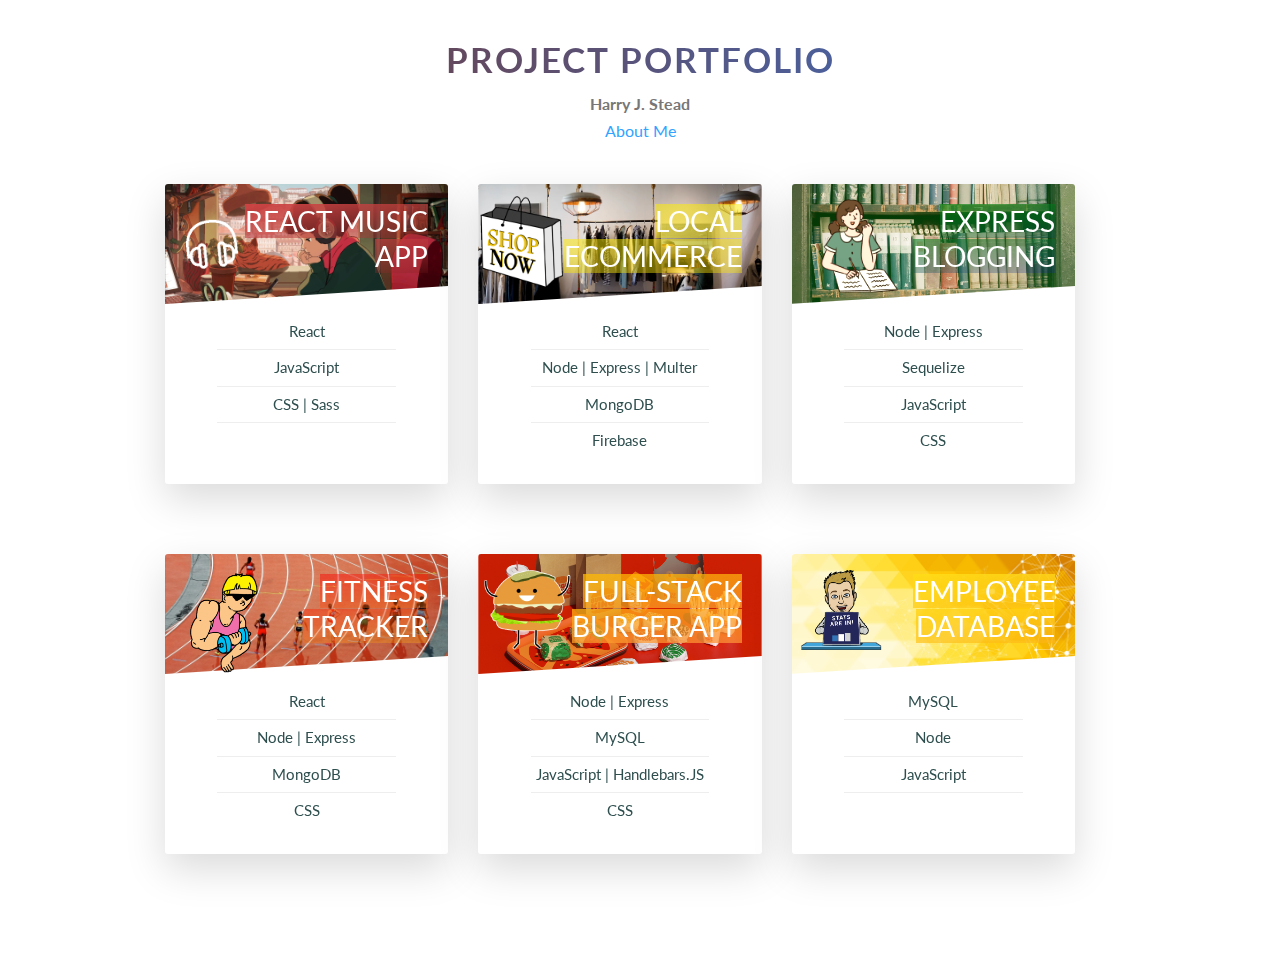
<file: index.html>
<!DOCTYPE html>
<html lang="en">

<head>
    <meta charset="UTF-8">
    <meta name="viewport" content="width=device-width, initial-scale=1.0">
    <meta property="og:image" content="img/gearbox-static.png" />
    <link href="https://fonts.googleapis.com/css?family=Lato:100,300,400,700,900" rel="stylesheet">
    <link rel="stylesheet" href="Assets/style.css">
    <link rel="stylesheet" href="Assets/icon-font.css">
    <link rel="shortcut icon" type="image/x-icon" href="img/favicon.ico">
    <title>Harry J. Stead | Full-Stack Developer</title>
</head>

<body>
        <section class="section-tours" id="projects">
            <div class="u-center-text u-margin-bottom-big">
                <h2 class="heading-secondary">
                    Project Portfolio
                </h2>
                <h4>Harry J. Stead</h4>
                <a class="a-tag" href="about.html">About Me</a>
            </div>
            <div class="row">
                <div class="col-1-of-3">
                    <div class="card">
                        <div class="card__side card__side--front card__side--front-1">
                            <div class="card__picture card__picture--1">
                                &nbsp;
                            </div>
                            <img src="Assets\giphy (2).gif" class="card__svg-icon" alt="">
                            <h4 class="card__heading">

                                <span class="card__heading-span--1">
                                    React Music App
                                </span>
                            </h4>
                            <div class="card__details">
                                <ul>
                                    <li>React</li>
                                    <li>JavaScript</li>
                                    <li>CSS | Sass</li>
                                    <li></li>
                                </ul>
                            </div>
                        </div>
                        <div class="card__side card__side--back card__side--back-1">

                            <div class="card__cta">

                                <div class="card__box">
                                    <div class="card__description">
                                        <p>
                                        A React music service that allows you to listen to a library of selected songs, mostly copy-right free lo-fi beats.
                                        </p>
                                    </div>
                                </div>
                                <div class="first-link">
                                    <a href="https://github.com/harrystead/React-Music-App" class="btn btn--white btn--github">github</a>
                                </div>
                                <div class="second-link">
                                    <a href="https://damp-shore-35305.herokuapp.com/" class="btn btn--white btn--github">live site</a>
                                </div>
                            </div>
                        </div>
                    </div>
                </div>
                <div class="col-1-of-3">
                    <div class="card">
                        <div class="card__side card__side--front card__side--front-2">
                            <div class="card__picture card__picture--6">
                                &nbsp;
                            </div>
                            <img src="Assets\giphy (11).gif" class="card__svg-icon card__svg-icon-6" alt="">
                            <div class="card__heading">
                                <span class="card__heading-span--6">
                                    Local Ecommerce
                                </span>
                            </div>
                            <div class="card__details">
                                <ul>
                                    <li>React</li>
                                    <li>Node | Express | Multer</li>
                                    <li>MongoDB</li>
                                    <li>Firebase</li>
                                </ul>
                            </div>
                        </div>
                        <div class="card__side card__side--back card__side--back-6">
                            <div class="card__cta">
                                <div class="card__box">
                                    <div class="card__description">
                                        <p>
                                            A full-stack MERN application (MongoDB, Express, React, Node) which allows users  to login, create a profile, post items for sale and browse other user’s items. 
                                        </p>
                                    </div>
                                </div>
                                <div class="first-link">
                                    <a href="https://github.com/harrystead/Full-Stack-Local-Shop" class="btn btn--white btn--github">github</a>
                                </div>
                                <div class="second-link">
                                    <a href="https://safe-harbor-69169.herokuapp.com/" class="btn btn--white btn--github">live site</a>
                                </div>
                            </div>
                        </div>
                    </div>
                </div>
                <div class="col-1-of-3">
                    <div class="card">
                        <div class="card__side card__side--front card__side--front-3">
                            <div class="card__picture card__picture--3">
                                &nbsp;
                            </div>
                            <img src="Assets\giphy (6).gif" class="card__svg-icon card__svg-icon-3" alt="">
                            <div class="card__heading">
                                <span class="card__heading-span--3">Express Blogging 
                                </span>
                            </div>
                            <div class="card__details">
                                <ul>
                                    <li>Node | Express</li>
                                    <li>Sequelize</li>
                                    <li>JavaScript</li>
                                    <li>CSS</li>
                                </ul>
                            </div>
                        </div>
                        <div class="card__side card__side--back card__side--back-3">
                            <div class="card__cta">
                                <div class="card__box">
                                    <div class="card__description">
                                        <p>
                                            This project utilises express servers and Sequelize database to create a web app that allows users to create blog posts under their name and save them for future reading.
                                        </p>
                                    </div>
                                </div>
                                <div class="first-link">
                                    <a href="https://github.com/harrystead/Express-Blog" class="btn btn--white btn--github">github</a>
                                </div>
                                <div class="second-link">
                                    <a href="https://nodeexpresscms.herokuapp.com/" class="btn btn--white btn--github">live site</a>
                                </div>
                            </div>
                        </div>
                    </div>

                </div>

                <!--second row-->
                <div class="row">
                    <div class="col-1-of-3 single-col">
                        <div class="card">
                            <div class="card__side card__side--front card__side--front-4">
                                <div class="card__picture card__picture--4">
                                    &nbsp;
                                </div>
                                <img src="Assets\giphy (12).gif" class="card__svg-icon card__svg-icon-4 floating" alt="">
                                <h4 class="card__heading">
                                    <span class="card__heading-span--4">
                                        Fitness Tracker
                                    </span>
                                </h4>
                                <div class="card__details">
                                    <ul>
                                        <li>React</li>
                                        <li>Node | Express</li>
                                        <li>MongoDB</li>
                                        <li>CSS</li>
                                    </ul>
                                </div>
                            </div>
                            <div class="card__side card__side--back card__side--back-4">
                                <div class="card__cta">
                                    <div class="card__box">
                                        <div class="card__description">
                                            <p>
                                                A full-stack fitness log that allows users to record and update their workouts.
                                               
                                            </p>
                                        </div>
                                    </div>
                                    <div class="first-link">
                                        <a href="https://github.com/harrystead/Full-Stack-Fitness-Tracker" class="btn btn--white btn--github">github</a>
                                    </div>
                                    <div class="second-link">
                                        <a href="https://sheltered-shore-48118.herokuapp.com/" class="btn btn--white btn--github">live site</a>
                                    </div>
                                </div>
                                
                            </div>
                        </div>  
                    </div>

                <div class="col-1-of-3">
                    <div class="card">
                        <div class="card__side card__side--front card__side--front-2">
                            <div class="card__picture card__picture--2">
                                &nbsp;
                            </div>
                            <img src="Assets\giphy (7).gif" class="card__svg-icon card__svg-icon-2" alt="">
                            <div class="card__heading">
                                <span class="card__heading-span--2">Full-Stack Burger App
              
                                </span>
                            </div>
                            <div class="card__details">
                                <ul>
                                    <li>Node | Express</li>
                                    <li>MySQL</li>
                                    <li>JavaScript | Handlebars.JS</li>
                                    <li>CSS</li>
                                </ul>
                            </div>
                        </div>
                        <div class="card__side card__side--back card__side--back-2">
                            <div class="card__cta">
                                <div class="card__box">
                                    <div class="card__description">
                                        <p>
                                            A burger logger made with with MySQL, Node, Express, Handlebars and a homemade ORM that tracks the burgers you've eaten.
                                        </p>
                                    </div>
                                </div>
                                <div class="first-link">
                                    <a href="https://github.com/harrystead/Node-Express-Handlebars" class="btn btn--white btn--github">github</a>
                                </div>
                                <div class="second-link">
                                    <a href="https://burgernodeexpress.herokuapp.com/" class="btn btn--white btn--github">live site</a>
                                </div>
                            </div>
                        </div>
                    </div>
                </div>

                    <div class="col-1-of-3 single-col">
                        <div class="card">
                            <div class="card__side card__side--front card__side--front-5">
                                <div class="card__picture card__picture--5">
                                    &nbsp;
                                </div>
                                <img src="Assets/giphy (10).gif" class="card__svg-icon card__svg-icon-5 floating" alt="">
                                <h5 class="card__heading">
                                    <span class="card__heading-span--5">
                                        Employee Database
                                      
                                    </span>
                                </h4>
                                <div class="card__details">
                                    <ul>
                                        <li>MySQL</li>
                                        <li>Node</li>
                                        <li>JavaScript</li>
                                        <li></li>
                                    </ul>
                                </div>
                            </div>
                            <div class="card__side card__side--back card__side--back-5">
                                <div class="card__cta">
                                    <div class="card__box">
                                        <div class="card__description">
                                            <p>
                                                A solution for managing a company's employees using node, inquirer, and MySQL.
                                            </p>
                                        </div>
                                    </div>
                                    <div class="first-link">
                                        <a href="https://github.com/harrystead/SQL-Employee-Management-Database" class="btn btn--white btn--github">github</a>
                                    </div>
                                    <div class="second-link">
                                        <a href="https://www.youtube.com/watch?v=nvNZPdV5Ik0" class="btn btn--white btn--github">demo</a>
                                    </div>
                                </div>
                            </div>
                        </div>
                    </div>
        </section>
</body>

<script src="https://ajax.googleapis.com/ajax/libs/jquery/3.3.1/jquery.min.js"></script>

<script>
    $('.smooth-goto').on('click', function () {
            $('html, body').animate({
                scrollTop: $(this.hash).offset().top + 50
            }, 1000);
        });

    $(document).ready(function(){
        $('.popup__img').css('visibility', 'visible');        
    })
</script>

</html>
</file>
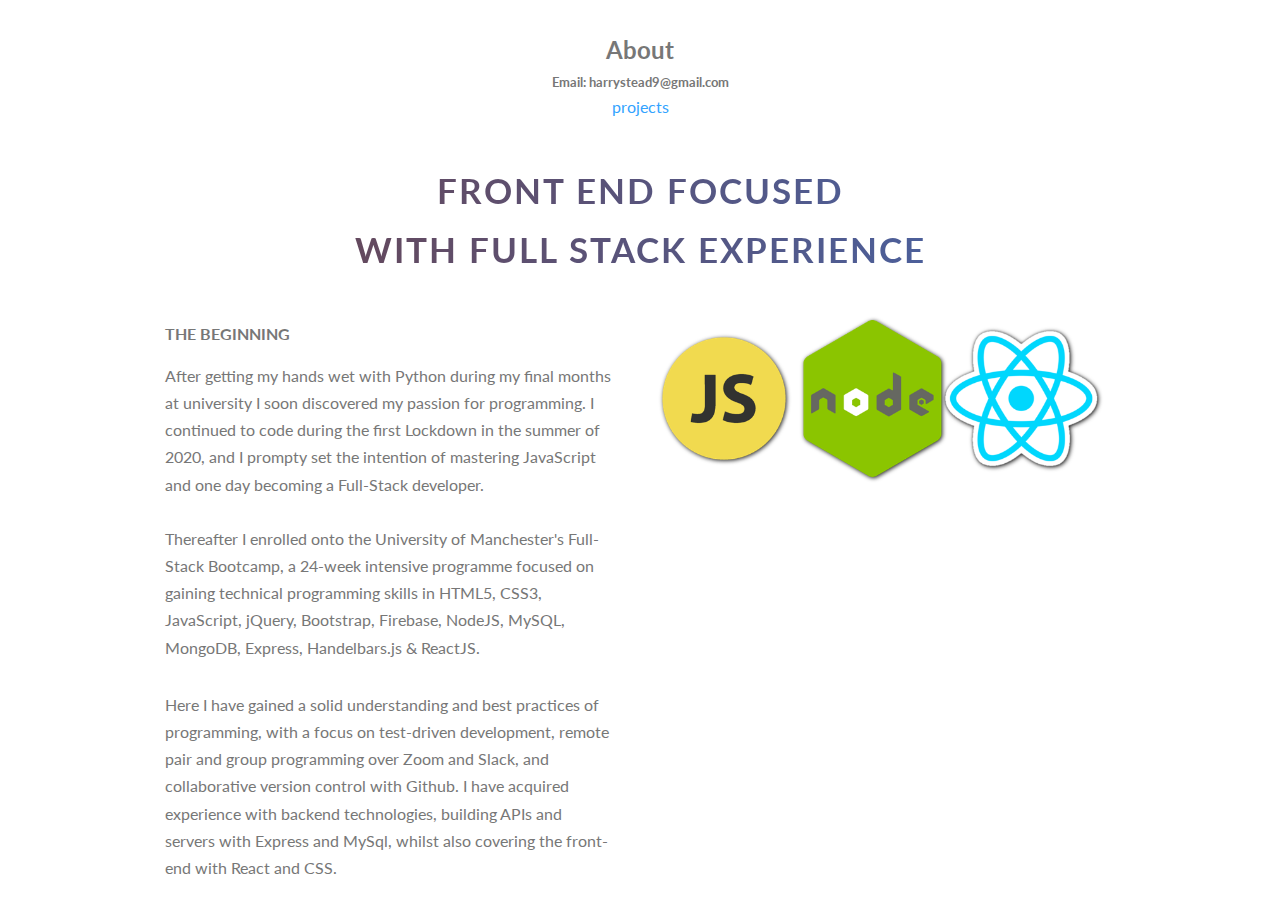
<file: about.html>
<!DOCTYPE html>
<html lang="en">
  <head>
    <meta charset="UTF-8" />
    <meta http-equiv="X-UA-Compatible" content="IE=edge" />
    <meta name="viewport" content="width=device-width, initial-scale=1.0" />
    <link
      href="https://fonts.googleapis.com/css?family=Lato:100,300,400,700,900"
      rel="stylesheet"
    />
    <link rel="stylesheet" href="Assets/style.css" />
    <link rel="stylesheet" href="Assets/icon-font.css" />
    <link rel="shortcut icon" type="image/x-icon" href="img/favicon.ico" />
    <title>About | Harry J. Stead | Full-Stack Developer</title>
  </head>
  <body>
    <section class="section-tours" id="projects">
      <div class="u-center-text u-margin-bottom-big">
        <h2>About</h2>
        <h5>Email: harrystead9@gmail.com</h5>
        <a class="a-tag" href="index.html">projects</a>
      </div>
      <section class="section-about">
        <div class="u-center-text u-margin-bottom-big">
          <h2 class="heading-secondary">
            Front End Focused
            <br />With Full Stack Experience
          </h2>
        </div>

        <div class="row">
          <div class="col-1-of-2">
            <h3 class="heading-tertiary u-margin-bottom-small">
              The Beginning
            </h3>
            <p>
              After getting my hands wet with Python during my final months at
              university I soon discovered my passion for programming. I
              continued to code during the first Lockdown in the summer of 2020,
              and I prompty set the intention of mastering JavaScript and one
              day becoming a Full-Stack developer.
            </p>
            <br />
            <p class="paragraph">
              Thereafter I enrolled onto the University of Manchester's
              Full-Stack Bootcamp, a 24-week intensive programme focused on
              gaining technical programming skills in HTML5, CSS3, JavaScript,
              jQuery, Bootstrap, Firebase, NodeJS, MySQL, MongoDB, Express,
              Handelbars.js & ReactJS.
            </p>
            <p>
              Here I have gained a solid understanding and best practices of
              programming, with a focus on test-driven development, remote pair
              and group programming over Zoom and Slack, and collaborative
              version control with Github. I have acquired experience with
              backend technologies, building APIs and servers with Express and
              MySql, whilst also covering the front-end with React and CSS.
            </p>
          </div>
          <div class="col-1-of-2">
            <div class="composition">
              <img
                src="javascript.png"
                alt="JS"
                class="composition__photo composition__photo--p1"
              />
              <img
                src="nodejs.png"
                alt="Node"
                class="composition__photo composition__photo--p3"
              />
              <img
                src="react.png"
                alt="React"
                class="composition__photo composition__photo--p2"
              />
            </div>
          </div>
        </div>
      </section>
    </section>
  </body>
</html>
</file>
<file: Assets/style.css>
/*
breakpoint choices
phone
tab-port
tab-land
big-dt
*/
*,
*::after,
*::before {
  margin: 0;
  padding: 0;
  box-sizing: inherit;
}

html {
  font-size: 62.5%;
}
@media (max-width: 75em) {
  html {
    font-size: 56.25%;
  }
}
@media (max-width: 56.25em) {
  html {
    font-size: 50%;
  }
}
@media (min-width: 112.5em) {
  html {
    font-size: 75%;
  }
}

body {
  box-sizing: border-box;
  padding: 3rem;
  background-color: rgb(255, 255, 255);
}
@media (max-width: 56.25em) {
  body {
    padding: 0;
  }
}

@keyframes leftIn {
  0% {
    opacity: 0;
    transform: translateX(-5rem);
  }
  80% {
    transform: translateX(0.5rem);
  }
  100% {
    opacity: 1;
    transform: translate(0);
  }
}

@keyframes rightIn {
  0% {
    opacity: 0;
    transform: translateX(5rem);
  }
  80% {
    transform: translateX(-0.5rem);
  }
  100% {
    opacity: 1;
    transform: translate(0);
  }
}

@keyframes bottomIn {
  0% {
    opacity: 0;
    transform: translateY(-5rem);
  }
  80% {
    transform: translateY(0.5rem);
  }
  100% {
    opacity: 1;
    transform: translate(0);
  }
}

.floating {
  -webkit-animation-name: Floatingx;
  -webkit-animation-duration: 2.5s;
  -webkit-animation-iteration-count: infinite;
  -webkit-animation-timing-function: ease-in-out;
  -moz-animation-name: Floating;
  -moz-animation-duration: 2.5s;
  -moz-animation-iteration-count: infinite;
  -moz-animation-timing-function: ease-in-out;
  margin-left: 30px;
  margin-top: 5px;
}

@-webkit-keyframes Floatingx {
  from {
    -webkit-transform: translate(0, 0px);
  }
  65% {
    -webkit-transform: translate(0, 5px);
  }
  to {
    -webkit-transform: translate(0, 0px);
  }
}

@-moz-keyframes Floating {
  from {
    -moz-transform: translate(0, 0px);
  }
  65% {
    -moz-transform: translate(0, 5px);
  }
  to {
    -moz-transform: translate(0, 0px);
  }
}


@keyframes App-logo-spin {
  from {
    transform: rotate(0deg);
  }
  to {
    transform: rotate(360deg);
  }
}

body {
  font-family: "Lato", sans-serif;
  font-weight: 400;
  font-size: 1.6rem;
  line-height: 1.7;
  color: #777;
}

.heading-secondary {
  font-size: 3.5rem;
  text-transform: uppercase;
  font-weight: 700;
  display: inline-block;
  background-image: linear-gradient(to right, #64495e, #4c5f9a);
  background-clip: text;
  -webkit-background-clip: text;
  color: transparent;
  letter-spacing: 2px;
  transition: all 0.2s;
}
@media (max-width: 56.25em) {
  .heading-secondary {
    font-size: 3rem;
  }
}
@media (max-width: 37.5em) {
  .heading-secondary {
    font-size: 2.5rem;
  }
}
.heading-secondary:hover {
  transform: skewX(2deg) skewY(1deg);
  text-shadow: 1rem 1rem 2rem rgba(0, 0, 0, 0.2);
}

.heading-secondary-sm {
  font-size: 2.5rem;
  text-transform: uppercase;
  font-weight: 700;
  display: inline-block;
  background-image: linear-gradient(to right, #64495e, #4c5f9a);
  background-clip: text;
  -webkit-background-clip: text;
  color: transparent;
  letter-spacing: 2px;
  transition: all 0.2s;
}
.heading-secondary-sm:hover {
  transform: skewX(2deg) skewY(1deg);
  text-shadow: 1rem 1rem 2rem rgba(0, 0, 0, 0.2);
}

.heading-tertiary {
  font-size: 1.6rem;
  font-weight: 700;
  text-transform: uppercase;
}

.paragraph {
  font-size: 1.6rem;
}
.paragraph:not(:last-child) {
  margin-bottom: 30px;
}

.u-center-text {
  text-align: center;
}

.u-margin-bottom-big {
  margin-bottom: 4rem;
}

.u-margin-bottom-medium {
  margin-bottom: 4rem;
}

.u-margin-bottom-small {
  margin-bottom: 1.5rem;
}

.composition {
  position: relative;
}
.composition__photo {
  width: 50%;
  -webkit-filter: drop-shadow(1px 1px 2px #222);
  filter: drop-shadow(1px 1px 2px #222);
  border-radius: 2px;
  z-index: 10;
  transition: all 0.2s;
  position: absolute;
}
@media (max-width: 56.25em) {
  .composition__photo {
    float: left;
    position: relative;
    width: 28.333333%;
  }
}
.composition__photo--p1 {
  left: 0;
  top: 0;
  width: 35%;
}
@media (max-width: 56.25em) {
  .composition__photo--p1 {
    top: 0;
    left: 0;
    width: 33%;
  }
}
.composition__photo--p2 {
  left: 66%;
  top: 0;
  width: 35%;
}
@media (max-width: 56.25em) {
  .composition__photo--p2 {
    top: 0;
    left: 0;
    width: 33%;
    z-index: 100;
  }
}
.composition__photo--p3 {
  left: 33%;
  top: 50%;
  width: 35%;
}
@media (max-width: 56.25em) {
  .composition__photo--p3 {
    top: 0;
    left: 0;
    width: 33%;
  }
}
.composition__photo:hover {
  transform: scale(1.1) translateY(0.2rem);
  -webkit-filter: drop-shadow(1.5px 1.5px 4px #222);
  filter: drop-shadow(1.5px 1.5px 4px #222);
  z-index: 20;
}

.card {
  perspective: 150rem;
  -moz-perspective: 150rem;
  position: relative;
  height: 40rem;
  margin-bottom: -30px;
}
.card__side {
  color: #fff;
  font-size: 2rem;
  height: 30rem;
  transition: all 0.8s ease;
  position: absolute;
  top: 0;
  left: 0;
  width: 100%;
  backface-visibility: hidden;
  border-radius: 3px;
  overflow: hidden;
  box-shadow: 0 1.5rem 4rem rgba(0, 0, 0, 0.15);
}
.card__side--front {
  background-color: #fff;
}
.card__side--back {
  transform: rotateY(180deg);
}
.card__side--back-1 {
  background-image: linear-gradient(
    to right bottom,
    #7c0e0e,
    rgba(155, 76, 76, 0.897)
  );
}
.card__side--back-2 {
  background-image: linear-gradient(to right bottom, #cf0000, #ff6f6f);
}
.card__side--back-3 {
  background-image: linear-gradient(to right bottom, #056b01, #81ff7d);
}
.card__side--back-4 {
  background-image: linear-gradient(to right bottom, #00027ecb, #68b9fce0);
}
.card__side--back-5 {
  background-image: linear-gradient(to right bottom, #ffc404, #f8e472cc);
}
.card__side--back-6 {
  background-image: linear-gradient(to right bottom, #04068bcc, #04b9b9b7);
}
.card:hover .card__side--front {
  transform: rotateY(-180deg);
  cursor: pointer;
}
.card:hover .card__side--back {
  transform: rotateY(0deg);
  cursor: pointer;
}
.card__picture {
  background-size: cover;
  background-position: center center;
  height: 12rem;
  background-blend-mode: screen;
  -webkit-clip-path: polygon(0 0, 100% 0, 100% 85%, 0 100%);
  clip-path: polygon(0 0, 100% 0, 100% 85%, 0 100%);
}
.card__picture--1 {
  background-image: linear-gradient(
      to right bottom,
      #0ea13f00,
      rgba(66, 185, 19, 0)
    ),
    url(maxresdefault.jpg);
}
.card__picture--2 {
  background-image: linear-gradient(to right bottom, #fc01b100, #4b0d0200),
    url(210106173237-burger-king-rebranding-video-slug.jpg);
}
.card__picture--3 {
  background-image: linear-gradient(to right bottom, #09580291, #044d10),
    url(photo-1512847930783-39fdc971594b.jpg);
}
.card__picture--4 {
  background-image: linear-gradient(to right bottom, #ffffff00, #978f1c00),
    url(race-801940_1280.webp);
}
.card__picture--5 {
  background-image: linear-gradient(to right bottom, #ff8b0600, #83600100),
    url(original.jpg);
}
.card__picture--6 {
  background-image: linear-gradient(to right bottom, #07070709, #ee2bb300),
    url(clothing-store-984396_1280.webp);
}
.card__heading {
  font-size: 2.8rem;
  font-weight: 400;
  text-transform: uppercase;
  text-align: right;
  color: #fff;
  position: absolute;
  top: 2rem;
  right: 2rem;
  width: 70%;
  line-height: 3.5rem;
}
.card__heading-span {
  padding: 1rem 1.5rem;
  -webkit-box-decoration-break: clone;
  box-decoration-break: clone;
}
.card__heading-span--1 {
  background-image: linear-gradient(
    to right bottom,
    rgb(204, 67, 67),
    rgba(119, 29, 29, 0.226)
  );
}
.card__heading-span--2 {
  background-image: linear-gradient(
    to right bottom,
    rgba(255, 187, 0, 0.74),
    rgba(253, 145, 57, 0.747)
  );
}

.card__heading-span--3 {
  background-image: linear-gradient(
    to right bottom,
    rgba(2, 133, 13, 0.664),
    rgba(21, 31, 170, 0.24)
  );
}
.card__heading-span--4 {
  background-image: linear-gradient(
    to right bottom,
    rgba(255, 0, 0, 0.459),
    rgba(255, 180, 19, 0.322)
  );
}
.card__heading-span--5 {
  background-image: linear-gradient(
    to right bottom,
    rgba(255, 220, 24, 0.897),
    rgba(253, 180, 23, 0.616)
  );
}
.card__heading-span--6 {
  background-image: linear-gradient(
    to right bottom,
    rgba(255, 238, 0, 0.527),
    rgba(255, 231, 11, 0.425)
  );
}
.card__details {
  padding: 1rem 3rem;
  color: darkslategrey;
}
.card__details ul {
  list-style: none;
  width: 80%;
  margin: 0 auto;
}
.card__details li {
  text-align: center;
  font-size: 1.5rem;
  padding: 0.5rem;
}
.card__details li:not(:last-child) {
  border-bottom: 1px solid #eee;
}
.card__cta {
  position: absolute;
  top: 50%;
  left: 50%;
  transform: translate(-50%, -50%);
  width: 80%;
  text-align: center;
}
.card__box {
  text-align: center;
}
.card__description {
  font-size: 14px;
  margin-bottom: 1.5rem;
}
.card__svg-icon {
  width: 70%;
  position: absolute;
  left: -16%;
  top: -7%;
}
.card__svg-icon-2 {
  top: 2%;
  left: 0%;
  width: 35%;
}
.card__svg-icon-3 {
  width: 35%;
  top: 4%;
  left: 5%;
  filter: brightness(120%)
}
.card__svg-icon-4 {
  top: 0%;
  left: -10%;
  width: 43%;
}
.card__svg-icon-5 {
  top: 2%;
  left: -8%;
  width: 30%;
}
.card__svg-icon-6 {
  top: 4%;
  left: 0%;
  width: 30%;
}
@media (max-width: 56.25em) {
  .card {
    height: auto;
    border-radius: 3px;
    background-color: #fff;
    box-shadow: 0 1.5rem 4rem rgba(0, 0, 0, 0.15);
    margin: 0 3rem;
  }
  .card__side {
    height: auto;
    position: relative;
    box-shadow: none;
  }
  .card__side--back {
    transform: rotateY(0);
    clip-path: polygon(0 7%, 100% 0, 100% 100%, 0 100%);
  }
  .card:hover .card__side--front {
    transform: rotateY(0);
  }
  .card .card__details {
    padding: 1rem 3rem;
  }
  .card__cta {
    position: relative;
    top: 0%;
    left: 0%;
    transform: translate(0);
    width: 100%;
    padding: 7rem 4rem 4rem 4rem;
  }
  .card__box {
    text-align: center;
  }
}

.a-tag {
  text-decoration: none;
  color: rgb(50, 163, 255);
}

.a-tag:hover {
  border-bottom: 2px solid rgb(50, 163, 255);
}

.row {
  max-width: 95rem;
  margin: 0 auto;
}
.row:not(:last-child) {
  margin-bottom: 4rem;
}
@media (max-width: 56.25em) {
  .row:not(:last-child) {
    margin-bottom: 0;
  }
}
@media (max-width: 56.25em) {
  .row {
    max-width: 50rem;
  }
}
.row::after {
  content: "";
  display: table;
  clear: both;
}
.row [class^="col-"] {
  float: left;
}
.row [class^="col-"]:not(:last-child) {
  margin-right: 3rem;
}
@media (max-width: 56.25em) {
  .row [class^="col-"]:not(:last-child) {
    margin-right: 0;
    margin-bottom: 3rem;
  }
}
@media (max-width: 56.25em) {
  .row [class^="col-"] {
    width: 100% !important;
  }
}
.row .col-1-of-2 {
  width: calc((100% - 5rem) / 2);
}
.row .col-1-of-3 {
  width: calc((100% - 2 * 5rem) / 3);
}
.row .col-2-of-3 {
  width: calc(2 * ((100% - 2 * 5rem) / 3) + 5rem);
}
.row .col-1-of-4 {
  width: calc((100% - 3 * 5rem) / 4);
}
.row .col-2-of-4 {
  width: calc(2 * ((100% - 3 * 5rem) / 4) + 5rem);
}
.row .col-3-of-4 {
  width: calc(3 * ((100% - 3 * 5rem) / 4) + 2 * 5rem);
}

.btn {
  text-decoration: none;
  color: rgb(0, 89, 255);
  border-radius: 5px;
  font-size: 13px;
  text-decoration: underline;
  text-align: center;
  margin-bottom: 20px;
  margin: auto;
  position: relative;
  top: -5px;
}

.first-link,
.second-link {
  height: 30px;
  width: 65px;
  background-color: rgba(255, 255, 255, 0.836);
  justify-content: center;
  margin: auto;
  border-radius: 6px;
  margin-top: 7px;
  position: relative;
  top: 40px;
}

.first-link a:hover,
.second-link a:hover {
  color: black;
  text-decoration: none;
}
</file>
<file: Assets/icon-font.css>
@charset "UTF-8";

@font-face {
  font-family: "linea-basic-10";
  src:url("fonts/linea-basic-10.eot");
  src:url("fonts/linea-basic-10.eot?#iefix") format("embedded-opentype"),
    url("fonts/linea-basic-10.woff") format("woff"),
    url("fonts/linea-basic-10.ttf") format("truetype"),
    url("fonts/linea-basic-10.svg#linea-basic-10") format("svg");
  font-weight: normal;
  font-style: normal;

}

[data-icon]:before {
  font-family: "linea-basic-10" !important;
  content: attr(data-icon);
  font-style: normal !important;
  font-weight: normal !important;
  font-variant: normal !important;
  text-transform: none !important;
  speak: none;
  line-height: 1;
  -webkit-font-smoothing: antialiased;
  -moz-osx-font-smoothing: grayscale;
}

[class^="icon-"]:before,
[class*=" icon-"]:before {
  font-family: "linea-basic-10" !important;
  font-style: normal !important;
  font-weight: normal !important;
  font-variant: normal !important;
  text-transform: none !important;
  speak: none;
  line-height: 1;
  -webkit-font-smoothing: antialiased;
  -moz-osx-font-smoothing: grayscale;
}

.icon-basic-accelerator:before {
  content: "a";
}
.icon-basic-alarm:before {
  content: "b";
}
.icon-basic-anchor:before {
  content: "c";
}
.icon-basic-anticlockwise:before {
  content: "d";
}
.icon-basic-archive:before {
  content: "e";
}
.icon-basic-archive-full:before {
  content: "f";
}
.icon-basic-ban:before {
  content: "g";
}
.icon-basic-battery-charge:before {
  content: "h";
}
.icon-basic-battery-empty:before {
  content: "i";
}
.icon-basic-battery-full:before {
  content: "j";
}
.icon-basic-battery-half:before {
  content: "k";
}
.icon-basic-bolt:before {
  content: "l";
}
.icon-basic-book:before {
  content: "m";
}
.icon-basic-book-pen:before {
  content: "n";
}
.icon-basic-book-pencil:before {
  content: "o";
}
.icon-basic-bookmark:before {
  content: "p";
}
.icon-basic-calculator:before {
  content: "q";
}
.icon-basic-calendar:before {
  content: "r";
}
.icon-basic-cards-diamonds:before {
  content: "s";
}
.icon-basic-cards-hearts:before {
  content: "t";
}
.icon-basic-case:before {
  content: "u";
}
.icon-basic-chronometer:before {
  content: "v";
}
.icon-basic-clessidre:before {
  content: "w";
}
.icon-basic-clock:before {
  content: "x";
}
.icon-basic-clockwise:before {
  content: "y";
}
.icon-basic-cloud:before {
  content: "z";
}
.icon-basic-clubs:before {
  content: "A";
}
.icon-basic-compass:before {
  content: "B";
}
.icon-basic-cup:before {
  content: "C";
}
.icon-basic-diamonds:before {
  content: "D";
}
.icon-basic-display:before {
  content: "E";
}
.icon-basic-download:before {
  content: "F";
}
.icon-basic-exclamation:before {
  content: "G";
}
.icon-basic-eye:before {
  content: "H";
}
.icon-basic-eye-closed:before {
  content: "I";
}
.icon-basic-female:before {
  content: "J";
}
.icon-basic-flag1:before {
  content: "K";
}
.icon-basic-flag2:before {
  content: "L";
}
.icon-basic-floppydisk:before {
  content: "M";
}
.icon-basic-folder:before {
  content: "N";
}
.icon-basic-folder-multiple:before {
  content: "O";
}
.icon-basic-gear:before {
  content: "P";
}
.icon-basic-geolocalize-01:before {
  content: "Q";
}
.icon-basic-geolocalize-05:before {
  content: "R";
}
.icon-basic-globe:before {
  content: "S";
}
.icon-basic-gunsight:before {
  content: "T";
}
.icon-basic-hammer:before {
  content: "U";
}
.icon-basic-headset:before {
  content: "V";
}
.icon-basic-heart:before {
  content: "W";
}
.icon-basic-heart-broken:before {
  content: "X";
}
.icon-basic-helm:before {
  content: "Y";
}
.icon-basic-home:before {
  content: "Z";
}
.icon-basic-info:before {
  content: "0";
}
.icon-basic-ipod:before {
  content: "1";
}
.icon-basic-joypad:before {
  content: "2";
}
.icon-basic-key:before {
  content: "3";
}
.icon-basic-keyboard:before {
  content: "4";
}
.icon-basic-laptop:before {
  content: "5";
}
.icon-basic-life-buoy:before {
  content: "6";
}
.icon-basic-lightbulb:before {
  content: "7";
}
.icon-basic-link:before {
  content: "8";
}
.icon-basic-lock:before {
  content: "9";
}
.icon-basic-lock-open:before {
  content: "!";
}
.icon-basic-magic-mouse:before {
  content: "\"";
}
.icon-basic-magnifier:before {
  content: "#";
}
.icon-basic-magnifier-minus:before {
  content: "$";
}
.icon-basic-magnifier-plus:before {
  content: "%";
}
.icon-basic-mail:before {
  content: "&";
}
.icon-basic-mail-multiple:before {
  content: "'";
}
.icon-basic-mail-open:before {
  content: "(";
}
.icon-basic-mail-open-text:before {
  content: ")";
}
.icon-basic-male:before {
  content: "*";
}
.icon-basic-map:before {
  content: "+";
}
.icon-basic-message:before {
  content: ",";
}
.icon-basic-message-multiple:before {
  content: "-";
}
.icon-basic-message-txt:before {
  content: ".";
}
.icon-basic-mixer2:before {
  content: "/";
}
.icon-basic-mouse:before {
  content: ":";
}
.icon-basic-notebook:before {
  content: ";";
}
.icon-basic-notebook-pen:before {
  content: "<";
}
.icon-basic-notebook-pencil:before {
  content: "=";
}
.icon-basic-paperplane:before {
  content: ">";
}
.icon-basic-pencil-ruler:before {
  content: "?";
}
.icon-basic-pencil-ruler-pen:before {
  content: "@";
}
.icon-basic-photo:before {
  content: "[";
}
.icon-basic-picture:before {
  content: "]";
}
.icon-basic-picture-multiple:before {
  content: "^";
}
.icon-basic-pin1:before {
  content: "_";
}
.icon-basic-pin2:before {
  content: "`";
}
.icon-basic-postcard:before {
  content: "{";
}
.icon-basic-postcard-multiple:before {
  content: "|";
}
.icon-basic-printer:before {
  content: "}";
}
.icon-basic-question:before {
  content: "~";
}
.icon-basic-rss:before {
  content: "\\";
}
.icon-basic-server:before {
  content: "\e000";
}
.icon-basic-server2:before {
  content: "\e001";
}
.icon-basic-server-cloud:before {
  content: "\e002";
}
.icon-basic-server-download:before {
  content: "\e003";
}
.icon-basic-server-upload:before {
  content: "\e004";
}
.icon-basic-settings:before {
  content: "\e005";
}
.icon-basic-share:before {
  content: "\e006";
}
.icon-basic-sheet:before {
  content: "\e007";
}
.icon-basic-sheet-multiple:before {
  content: "\e008";
}
.icon-basic-sheet-pen:before {
  content: "\e009";
}
.icon-basic-sheet-pencil:before {
  content: "\e00a";
}
.icon-basic-sheet-txt:before {
  content: "\e00b";
}
.icon-basic-signs:before {
  content: "\e00c";
}
.icon-basic-smartphone:before {
  content: "\e00d";
}
.icon-basic-spades:before {
  content: "\e00e";
}
.icon-basic-spread:before {
  content: "\e00f";
}
.icon-basic-spread-bookmark:before {
  content: "\e010";
}
.icon-basic-spread-text:before {
  content: "\e011";
}
.icon-basic-spread-text-bookmark:before {
  content: "\e012";
}
.icon-basic-star:before {
  content: "\e013";
}
.icon-basic-tablet:before {
  content: "\e014";
}
.icon-basic-target:before {
  content: "\e015";
}
.icon-basic-todo:before {
  content: "\e016";
}
.icon-basic-todo-pen:before {
  content: "\e017";
}
.icon-basic-todo-pencil:before {
  content: "\e018";
}
.icon-basic-todo-txt:before {
  content: "\e019";
}
.icon-basic-todolist-pen:before {
  content: "\e01a";
}
.icon-basic-todolist-pencil:before {
  content: "\e01b";
}
.icon-basic-trashcan:before {
  content: "\e01c";
}
.icon-basic-trashcan-full:before {
  content: "\e01d";
}
.icon-basic-trashcan-refresh:before {
  content: "\e01e";
}
.icon-basic-trashcan-remove:before {
  content: "\e01f";
}
.icon-basic-upload:before {
  content: "\e020";
}
.icon-basic-usb:before {
  content: "\e021";
}
.icon-basic-video:before {
  content: "\e022";
}
.icon-basic-watch:before {
  content: "\e023";
}
.icon-basic-webpage:before {
  content: "\e024";
}
.icon-basic-webpage-img-txt:before {
  content: "\e025";
}
.icon-basic-webpage-multiple:before {
  content: "\e026";
}
.icon-basic-webpage-txt:before {
  content: "\e027";
}
.icon-basic-world:before {
  content: "\e028";
}
</file>
